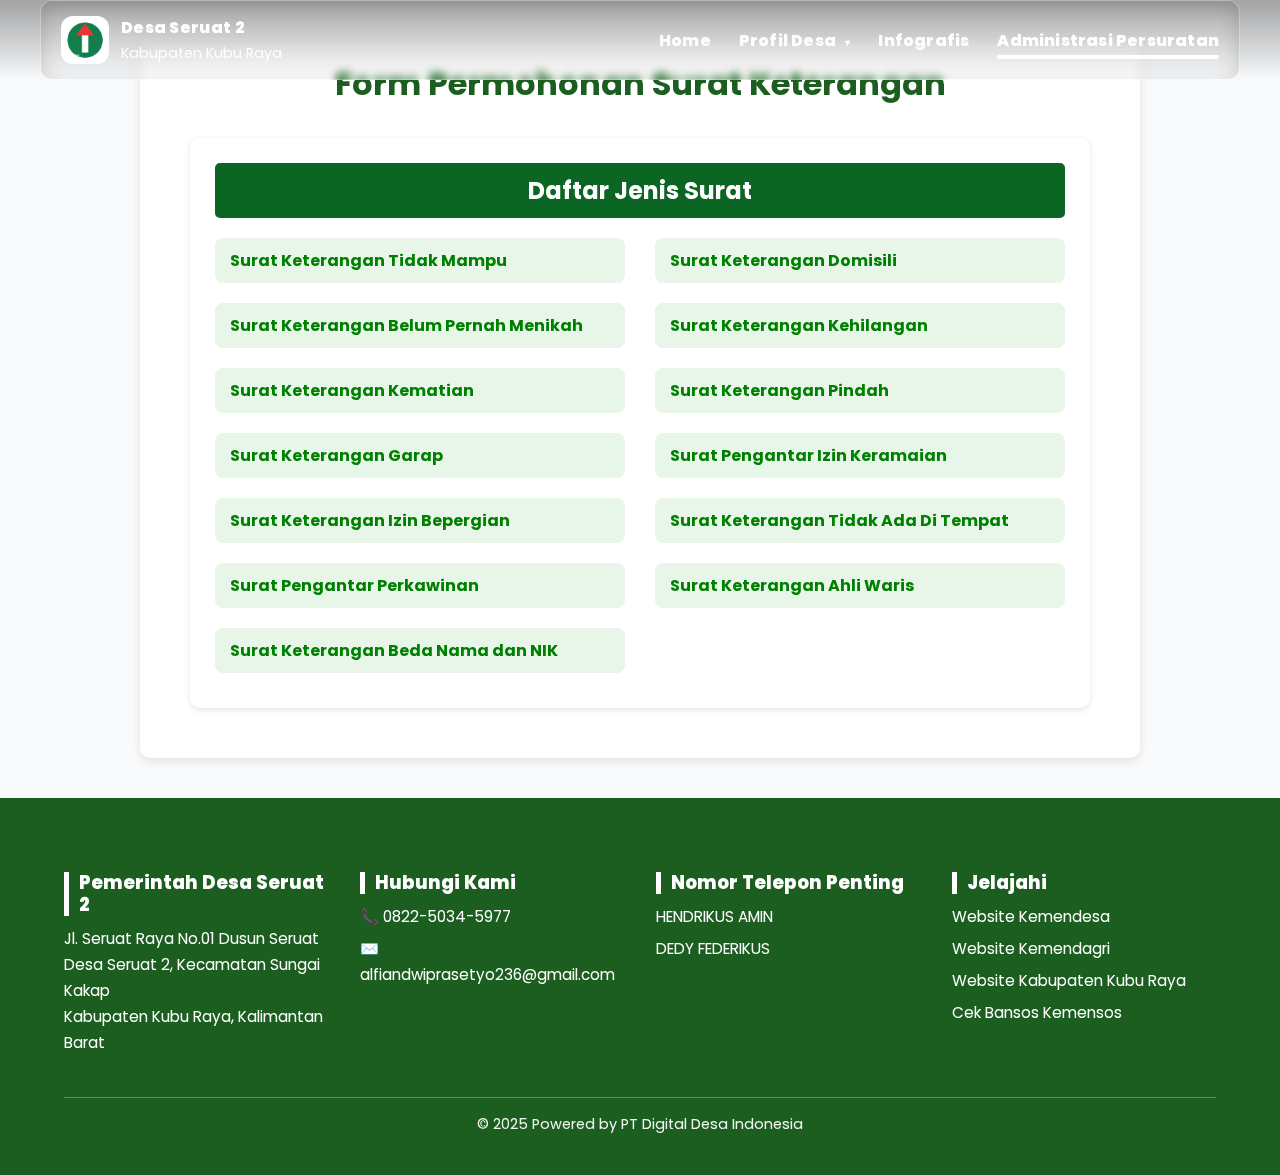
<file: admin_surat.html>
<!DOCTYPE html>
<html lang="id">
<head>
  <meta charset="utf-8" />
  <meta name="viewport" content="width=device-width, initial-scale=1" />
  <title>Administrasi Persuratan — Desa Seruat 2</title>

  <!-- Google Font -->
  <link rel="preconnect" href="https://fonts.googleapis.com">
  <link rel="preconnect" href="https://fonts.gstatic.com" crossorigin>
  <link href="https://fonts.googleapis.com/css2?family=Poppins:wght@400;600;800&display=swap" rel="stylesheet">

  <!-- CSS -->
  <link rel="stylesheet" href="assets/css/style.css" />

  <style>
    body {
      font-family: 'Poppins', sans-serif;
      background: #f9fafb;
      margin: 0;
    }

    main {
      max-width: 1000px;
      margin: 40px auto;
      padding: 20px;
      background: #fff;
      border-radius: 10px;
      box-shadow: 0 3px 10px rgba(0,0,0,0.1);
    }

    h1 {
      text-align: center;
      color: #1b5e20;
      margin-bottom: 30px;
    }

    .content-section {
      margin-bottom: 40px;
    }

    .content-section h2 {
      text-align: center;
      color: #1b5e20;
      margin-bottom: 20px;
    }

    .form-surat-grid {
      display: grid;
      grid-template-columns: repeat(auto-fit, minmax(300px, 1fr));
      gap: 20px;
    }

    .form-surat-grid ul {
      list-style: none;
      padding: 0;
      margin: 0;
    }

    .form-surat-grid li {
      background: #e8f5e9;
      color: #1b5e20;
      font-weight: 600;
      padding: 10px 15px;
      border-radius: 8px;
      margin-bottom: 10px;
      transition: 0.3s;
      cursor: pointer;
    }

    .form-surat-grid li:hover {
      background: #c8e6c9;
      transform: translateX(5px);
    }

    form {
      display: none;
      border-top: 2px solid #1b5e20;
      padding-top: 20px;
    }

    fieldset {
      border: 1px solid #e0e0e0;
      border-radius: 10px;
      padding: 20px;
      margin-bottom: 25px;
      background: #ffffff;
    }

    legend {
      font-weight: 700;
      color: #1b5e20;
      padding: 0 10px;
    }

    label {
      display: block;
      margin-bottom: 6px;
      font-weight: 600;
      color: #37474f;
    }

    input, select, textarea {
      width: 100%;
      padding: 12px;
      border: 1px solid #cfd8dc;
      border-radius: 8px;
      font-size: 15px;
      background-color: #f9fafc;
      margin-bottom: 15px;
    }

    input::placeholder, textarea::placeholder {
      color: #9e9e9e;
    }

    button[type="submit"] {
      background: #1b5e20;
      color: white;
      padding: 12px 25px;
      border-radius: 8px;
      border: none;
      cursor: pointer;
      font-weight: 600;
    }

    button[type="submit"]:hover {
      background: #2e7d32;
    }

    .success {
      background: #e8f5e9;
      color: #2e7d32;
      text-align: center;
      padding: 15px;
      border-radius: 8px;
      margin-top: 20px;
      display: none;
    }
  </style>
</head>

<body>
  <!-- Header -->
  <header class="site-header">
    <div class="container header-bar">
      <a class="brand" href="#">
        <img src="assets/img/logo.png" alt="Logo Desa Seruat 2" />
        <div class="brand-text">
          <strong>Desa Seruat 2</strong>
          <span>Kabupaten Kubu Raya</span>
        </div>
      </a>
      <button class="nav-toggle" aria-label="Menu" id="navToggle">☰</button>
      <nav class="nav" id="navMenu">
        <a href="index.html">Home</a>
        <div class="dropdown">
          <a href="#" class="dropdown-toggle">Profil Desa <span class="arrow">▾</span></a>
          <div class="dropdown-menu">
            <a href="visi_misi.html">Visi &amp; Misi</a>
            <a href="#">Sejarah Desa</a>
            <a href="#">Peta Desa</a>
            <a href="#">Perangkat Desa</a>
          </div>
        </div>
        <a href="#">Infografis</a>
        <a class="active" href="admin_surat.html">Administrasi Persuratan</a>
      </nav>
    </div>
  </header>

  <!-- Konten utama -->
  <main>
    <h1>Form Permohonan Surat Keterangan</h1>

    <!-- Daftar Jenis Surat -->
<section class="content-section">
  <h2>Daftar Jenis Surat</h2>
  <div class="form-surat-grid">
    <ul>
      <li data-surat="tidakMampu">Surat Keterangan Tidak Mampu</li>
      <li data-surat="domisili">Surat Keterangan Domisili</li>
      <li data-surat="belumMenikah">Surat Keterangan Belum Pernah Menikah</li>
      <li data-surat="suratkehilangan">Surat Keterangan Kehilangan</li>
      <li data-surat="kematian">Surat Keterangan Kematian</li>
      <li data-surat="suratpindah">Surat Keterangan Pindah</li>
      <li data-surat="suratketerangangarap">Surat Keterangan Garap</li>
      <li data-surat="suratizinkeramaian">Surat Pengantar Izin Keramaian</li>
      <li data-surat="suratizinbepergian">Surat Keterangan Izin Bepergian</li>
      <li data-surat="suratTidakAdaDiTempat">Surat Keterangan Tidak Ada Di Tempat</li>
      <li data-surat="suratpengantarperkawinan">Surat Pengantar Perkawinan</li>
      <li data-surat="suratahliwaris">Surat Keterangan Ahli Waris</li>
      <li data-surat="suratketeranganbedanamadannik">Surat Keterangan Beda Nama dan NIK</li>
    </ul>
  </div>
</section>


<style>
.content-section {
  background: #fff;
  padding: 25px;
  border-radius: 10px;
  box-shadow: 0 2px 6px rgba(0,0,0,0.1);
  max-width: 900px;
  margin: 30px auto;
}

.content-section h2 {
  text-align: center;
  background-color: #0b6623; /* hijau tua seperti logo */
  color: white;
  padding: 10px;
  border-radius: 5px;
  margin-bottom: 20px;
}

.form-surat-grid ul {
  list-style: none;
  display: grid;
  grid-template-columns: repeat(2, 1fr); /* Membagi dua kolom */
  gap: 10px 30px; /* Jarak antar kolom dan baris */
  padding: 0;
  margin: 0;
}

.form-surat-grid li {
  color: #008000;
  font-weight: bold;
  cursor: pointer;
  transition: 0.2s;
}

.form-surat-grid li:hover {
  color: #004d00;
  text-decoration: underline;
}
</style>


    <!-- Form Surat Keterangan Tidak Mampu -->
    <form id="form-tidakMampu">
      <fieldset>
        <legend>Data Pemohon</legend>
        <label for="hp">No HP/WhatsApp Pemohon</label>
        <input type="tel" id="hp" placeholder="Contoh: 0823xxxxxxxx" required>

        <label for="email">Alamat Email Pemohon</label>
        <input type="email" id="email" placeholder="Contoh: nama@email.com">

        <label for="nik">NIK</label>
        <input type="text" id="nik" maxlength="16" placeholder="NIK" required>

        <label for="kk">No KK</label>
        <input type="text" id="kk" maxlength="16" placeholder="No Kartu Keluarga" required>

        <label for="nama">Nama Lengkap Pemohon</label>
        <input type="text" id="nama" placeholder="Nama Lengkap" required>

        <label for="tempatLahir">Tempat Lahir</label>
        <input type="text" id="tempatLahir" placeholder="Tempat Lahir" required>

        <label for="tglLahir">Tanggal Lahir</label>
        <input type="date" id="tglLahir" required>

        <label for="jk">Jenis Kelamin</label>
        <select id="jk" required>
          <option value="">-- Pilih Jenis Kelamin --</option>
          <option value="Laki-laki">Laki-laki</option>
          <option value="Perempuan">Perempuan</option>
        </select>

        <label for="status">Status Perkawinan</label>
        <select id="status" required>
          <option value="">-- Pilih Status --</option>
          <option value="Belum Kawin">Belum Kawin</option>
          <option value="Kawin">Kawin</option>
          <option value="Cerai Hidup">Cerai Hidup</option>
          <option value="Cerai Mati">Cerai Mati</option>
        </select>

        <label for="agama">Agama</label>
        <select id="agama" required>
          <option value="">-- Pilih Agama --</option>
          <option>Islam</option>
          <option>Kristen</option>
          <option>Katolik</option>
          <option>Hindu</option>
          <option>Buddha</option>
          <option>Konghucu</option>
        </select>

        <label for="pekerjaan">Pekerjaan</label>
        <input type="text" id="pekerjaan" placeholder="Pekerjaan" required>

        <label for="alamatAsal">Alamat Asal</label>
        <textarea id="alamatAsal" placeholder="Alamat sesuai KTP" required></textarea>

        <label for="dusun">Dusun</label>
        <input type="text" id="dusun" placeholder="Nama Dusun" required>
      </fieldset>

      <fieldset>
        <legend>Data Kepala Keluarga</legend>
        <label for="namaKK">Nama Lengkap Kepala Keluarga</label>
        <input type="text" id="namaKK" placeholder="Nama Lengkap Kepala Keluarga" required>

        <label for="tempatKK">Tempat Lahir Kepala Keluarga</label>
        <input type="text" id="tempatKK" placeholder="Tempat Lahir Kepala Keluarga" required>

        <label for="tglKK">Tanggal Lahir Kepala Keluarga</label>
        <input type="date" id="tglKK" required>

        <label for="jkKK">Jenis Kelamin Kepala Keluarga</label>
        <select id="jkKK" required>
          <option value="">-- Pilih Jenis Kelamin --</option>
          <option value="Laki-laki">Laki-laki</option>
          <option value="Perempuan">Perempuan</option>
        </select>

        <label for="statusKK">Status Perkawinan Kepala Keluarga</label>
        <select id="statusKK" required>
          <option value="">-- Pilih Status --</option>
          <option value="Belum Kawin">Belum Kawin</option>
          <option value="Kawin">Kawin</option>
          <option value="Cerai Hidup">Cerai Hidup</option>
          <option value="Cerai Mati">Cerai Mati</option>
        </select>

        <label for="agamaKK">Agama Kepala Keluarga</label>
        <select id="agamaKK" required>
          <option value="">-- Pilih Agama --</option>
          <option>Islam</option>
          <option>Kristen</option>
          <option>Katolik</option>
          <option>Hindu</option>
          <option>Buddha</option>
          <option>Konghucu</option>
        </select>

        <label for="pekerjaanKK">Pekerjaan Kepala Keluarga</label>
        <input type="text" id="pekerjaanKK" placeholder="Pekerjaan Kepala Keluarga" required>

        <label for="alamatKK">Alamat Kepala Keluarga</label>
        <textarea id="alamatKK" placeholder="Alamat Kepala Keluarga" required></textarea>
      </fieldset>

      <fieldset>
        <legend>Keperluan Surat</legend>
        <label for="keperluan">Digunakan untuk</label>
        <input type="text" id="keperluan" placeholder="Contoh: Pengajuan Beasiswa" required>
      </fieldset>

      <button type="submit">Kirim Permohonan</button>
    </form>

    <!-- Form Surat Keterangan Domisili -->
<form id="form-domisili">
  <fieldset>
    <legend>Data Pemohon</legend>

    <label for="namaDomisili">Nama Lengkap Pemohon</label>
    <input type="text" id="namaDomisili" placeholder="Masukkan nama lengkap pemohon" required>

    <label for="tempatDomisili">Tempat Lahir</label>
    <input type="text" id="tempatDomisili" placeholder="Masukkan tempat lahir" required>

    <label for="tglDomisili">Tanggal Lahir</label>
    <input type="date" id="tglDomisili" required>

    <label for="agamaDomisili">Agama</label>
    <select id="agamaDomisili" required>
      <option value="">-- Pilih Agama --</option>
      <option>Islam</option>
      <option>Kristen</option>
      <option>Katolik</option>
      <option>Hindu</option>
      <option>Buddha</option>
      <option>Konghucu</option>
    </select>

    <label for="hpDomisili">No HP / WhatsApp Pemohon</label>
    <input type="tel" id="hpDomisili" placeholder="Contoh: 0823xxxxxxxx" required>

    <label for="emailDomisili">Alamat Email Pemohon</label>
    <input type="email" id="emailDomisili" placeholder="Contoh: nama@email.com">

    <label for="jkDomisili">Jenis Kelamin</label>
    <select id="jkDomisili" required>
      <option value="">-- Pilih Jenis Kelamin --</option>
      <option value="Laki-laki">Laki-laki</option>
      <option value="Perempuan">Perempuan</option>
    </select>

    <label for="statusDomisili">Status Nikah</label>
    <select id="statusDomisili" required>
      <option value="">-- Pilih Status --</option>
      <option value="Belum Menikah">Belum Menikah</option>
      <option value="Menikah">Menikah</option>
      <option value="Duda">Duda</option>
      <option value="Janda">Janda</option>
    </select>

    <label for="pekerjaanDomisili">Pekerjaan</label>
    <input type="text" id="pekerjaanDomisili" placeholder="Masukkan pekerjaan" required>

    <label for="nikDomisili">NIK</label>
    <input type="text" id="nikDomisili" maxlength="16" placeholder="Masukkan NIK pemohon" required>

    <label for="alamatDomisili">Alamat</label>
    <textarea id="alamatDomisili" rows="3" placeholder="Masukkan alamat lengkap" required></textarea>

    <label for="wnDomisili">Warga Negara</label>
    <input type="text" id="wnDomisili" placeholder="Contoh: Indonesia" required>
  </fieldset>

  <fieldset>
    <legend>Keperluan Surat</legend>
    <label for="keperluanDomisili">Keperluan</label>
    <input type="text" id="keperluanDomisili" placeholder="Contoh: Persyaratan administrasi tempat tinggal" required>
  </fieldset>

  <button type="submit">Kirim Permohonan</button>
</form>

    <!-- Form Surat Keterangan Kematian -->
<form id="form-kematian">
  <fieldset>
    <legend>Data Pelapor</legend>

    <label for="namaPelapor">Nama Lengkap Pelapor</label>
    <input type="text" id="namaPelapor" name="namaPelapor" placeholder="Nama Lengkap Pelapor" required>

    <label for="noHpPelapor">No HP/WhatsApp Pelapor</label>
    <input type="tel" id="noHpPelapor" name="noHpPelapor" placeholder="Contoh: 0823xxxxxxxx" required>

    <label for="emailPelapor">Alamat Email Pelapor</label>
    <input type="email" id="emailPelapor" name="emailPelapor" placeholder="Contoh: nama@email.com">

    <label for="hubunganPelapor">Hubungan Pelapor</label>
    <input type="text" id="hubunganPelapor" name="hubunganPelapor" placeholder="Contoh: Anak / Istri / Suami / Kerabat" required>
  </fieldset>

  <fieldset>
    <legend>Data Almarhum / Almarhumah</legend>

    <label for="namaAlmarhum">Nama Lengkap Almarhum/Almarhumah</label>
    <input type="text" id="namaAlmarhum" name="namaAlmarhum" placeholder="Nama Lengkap" required>

    <label for="jenisKelamin">Jenis Kelamin</label>
    <select id="jenisKelamin" name="jenisKelamin" required>
      <option value="">-- Pilih Jenis Kelamin --</option>
      <option value="Laki-laki">Laki-laki</option>
      <option value="Perempuan">Perempuan</option>
    </select>

    <label for="alamat">Alamat</label>
    <textarea id="alamat" name="alamat" placeholder="Alamat Lengkap" required></textarea>

    <label for="tempatLahir">Tempat Lahir</label>
    <input type="text" id="tempatLahir" name="tempatLahir" placeholder="Tempat Lahir" required>

    <label for="tanggalLahir">Tanggal Lahir</label>
    <input type="date" id="tanggalLahir" name="tanggalLahir" required>

    <label for="tanggalMeninggal">Tanggal Meninggal Dunia</label>
    <input type="date" id="tanggalMeninggal" name="tanggalMeninggal" required>

    <label for="tempatMeninggal">Tempat Meninggal Dunia</label>
    <input type="text" id="tempatMeninggal" name="tempatMeninggal" placeholder="Contoh: Rumah Sakit / Rumah / Jalan" required>

    <label for="penyebabMeninggal">Penyebab Meninggal Dunia</label>
    <input type="text" id="penyebabMeninggal" name="penyebabMeninggal" placeholder="Penyebab Kematian" required>

    <label for="kewarganegaraan">Kewarganegaraan</label>
    <input type="text" id="kewarganegaraan" name="kewarganegaraan" placeholder="Contoh: Indonesia" required>

    <label for="agama">Agama</label>
    <select id="agama" name="agama" required>
      <option value="">-- Pilih Agama --</option>
      <option>Islam</option>
      <option>Kristen</option>
      <option>Katolik</option>
      <option>Hindu</option>
      <option>Buddha</option>
      <option>Konghucu</option>
    </select>

    <label for="statusPerkawinan">Status Perkawinan</label>
    <select id="statusPerkawinan" name="statusPerkawinan" required>
      <option value="">-- Pilih Status --</option>
      <option value="Belum Kawin">Belum Kawin</option>
      <option value="Kawin">Kawin</option>
      <option value="Cerai Hidup">Cerai Hidup</option>
      <option value="Cerai Mati">Cerai Mati</option>
    </select>

    <label for="pekerjaan">Pekerjaan</label>
    <input type="text" id="pekerjaan" name="pekerjaan" placeholder="Pekerjaan Terakhir" required>

    <label for="noKK">No KK</label>
    <input type="text" id="noKK" name="noKK" maxlength="16" placeholder="Nomor Kartu Keluarga" required>

    <label for="nik">NIK</label>
    <input type="text" id="nik" name="nik" maxlength="16" placeholder="Nomor Induk Kependudukan" required>
  </fieldset>

  <button type="submit">Kirim Permohonan</button>
</form>


    <!-- Form Surat Keterangan Belum Pernah Menikah -->
<form id="form-belumMenikah">
  <fieldset>
    <legend>Data Pemohon</legend>

    <label for="namaPemohon">Nama Lengkap Pemohon</label>
    <input type="text" id="namaPemohon" name="namaPemohon" placeholder="Nama Lengkap Pemohon" required>

    <label for="noHp">No HP/WhatsApp Pemohon</label>
    <input type="tel" id="noHp" name="noHp" placeholder="Contoh: 0823xxxxxxxx" required>

    <label for="email">Alamat Email Pemohon</label>
    <input type="email" id="email" name="email" placeholder="Contoh: nama@email.com">

    <label for="jenisKelamin">Jenis Kelamin</label>
    <select id="jenisKelamin" name="jenisKelamin" required>
      <option value="">-- Pilih Jenis Kelamin --</option>
      <option value="Laki-laki">Laki-laki</option>
      <option value="Perempuan">Perempuan</option>
    </select>

    <label for="alamat">Alamat</label>
    <textarea id="alamat" name="alamat" placeholder="Alamat Lengkap sesuai KTP" required></textarea>

    <label for="tempatLahir">Tempat Lahir</label>
    <input type="text" id="tempatLahir" name="tempatLahir" placeholder="Tempat Lahir" required>

    <label for="tanggalLahir">Tanggal Lahir</label>
    <input type="date" id="tanggalLahir" name="tanggalLahir" required>

    <label for="agama">Agama</label>
    <select id="agama" name="agama" required>
      <option value="">-- Pilih Agama --</option>
      <option>Islam</option>
      <option>Kristen</option>
      <option>Katolik</option>
      <option>Hindu</option>
      <option>Buddha</option>
      <option>Konghucu</option>
    </select>

    <label for="statusNikah">Status Nikah</label>
    <input type="text" id="statusNikah" name="statusNikah" value="Belum Pernah Menikah" readonly>

    <label for="pekerjaan">Pekerjaan</label>
    <input type="text" id="pekerjaan" name="pekerjaan" placeholder="Pekerjaan" required>

    <label for="nik">NIK</label>
    <input type="text" id="nik" name="nik" maxlength="16" placeholder="Nomor Induk Kependudukan" required>

    <label for="wargaNegara">Warga Negara</label>
    <input type="text" id="wargaNegara" name="wargaNegara" placeholder="Contoh: Indonesia" required>

    <label for="namaAyah">Nama Ayah</label>
    <input type="text" id="namaAyah" name="namaAyah" placeholder="Nama Lengkap Ayah" required>

    <label for="alamatOrtu">Alamat Orang Tua</label>
    <textarea id="alamatOrtu" name="alamatOrtu" placeholder="Alamat Lengkap Orang Tua" required></textarea>
  </fieldset>

  <button type="submit">Kirim Permohonan</button>
</form>

    <!-- Form Surat Keterangan Kehilangan -->
<form id="form-suratkehilangan">
  <fieldset>
    <legend>Data Pemohon</legend>

    <label for="namaPemohonK">Nama Lengkap Pemohon</label>
    <input type="text" id="namaPemohonK" name="namaPemohon" placeholder="Nama Lengkap Pemohon" required>

    <label for="noHpK">No HP/WhatsApp Pemohon</label>
    <input type="tel" id="noHpK" name="noHp" placeholder="Contoh: 0823xxxxxxxx" required>

    <label for="emailK">Alamat Email Pemohon</label>
    <input type="email" id="emailK" name="email" placeholder="Contoh: nama@email.com">

    <label for="jenisKelaminK">Jenis Kelamin</label>
    <select id="jenisKelaminK" name="jenisKelamin" required>
      <option value="">-- Pilih Jenis Kelamin --</option>
      <option value="Laki-laki">Laki-laki</option>
      <option value="Perempuan">Perempuan</option>
    </select>

    <label for="alamatK">Alamat</label>
    <textarea id="alamatK" name="alamat" placeholder="Alamat Lengkap sesuai KTP" required></textarea>
  </fieldset>

  <fieldset>
    <legend>Data Kehilangan</legend>

    <label for="catatankehilangan">Catatan Kehilangan</label>
    <textarea id="catatankehilangan" name="catatankehilangan" placeholder="Jelaskan barang atau dokumen yang hilang, tempat, dan waktu kehilangan" required></textarea>
  </fieldset>

  <button type="submit">Kirim Permohonan</button>
</form>

    <!-- Form Surat Pengantar Perkawinan -->
<form id="form-suratpengantarperkawinan">
  <fieldset>
    <legend>Data Pemohon</legend>

    <label for="noHp">No HP/WhatsApp Pemohon</label>
    <input type="tel" id="noHp" name="noHp" placeholder="Contoh: 0823xxxxxxxx" required>

    <label for="emailPelapor">Alamat Email Pemohon</label>
    <input type="email" id="emailPelapor" name="emailPelapor" placeholder="Contoh: nama@email.com" required>

    <label for="namaPelapor">Nama Lengkap Pemohon</label>
    <input type="text" id="namaPelapor" name="namaPelapor" placeholder="Nama Lengkap Pemohon" required>

    <label for="nik">NIK</label>
    <input type="text" id="nik" name="nik" maxlength="16" placeholder="Nomor Induk Kependudukan" required>

    <label for="tempatLahir">Tempat Lahir</label>
    <input type="text" id="tempatLahir" name="tempatLahir" placeholder="Tempat Lahir" required>

    <label for="tanggalLahir">Tanggal Lahir</label>
    <input type="date" id="tanggalLahir" name="tanggalLahir" required>

    <label for="alamat">Alamat</label>
    <textarea id="alamat" name="alamat" placeholder="Alamat Lengkap sesuai KTP" required></textarea>

    <label for="kewarganegaraan">Kewarganegaraan</label>
    <input type="text" id="kewarganegaraan" name="kewarganegaraan" placeholder="Contoh: Indonesia" required>

    <label for="agama">Agama</label>
    <select id="agama" name="agama" required>
      <option value="">-- Pilih Agama --</option>
      <option>Islam</option>
      <option>Kristen</option>
      <option>Katolik</option>
      <option>Hindu</option>
      <option>Buddha</option>
      <option>Konghucu</option>
    </select>

    <label for="pekerjaan">Pekerjaan</label>
    <input type="text" id="pekerjaan" name="pekerjaan" placeholder="Pekerjaan" required>

    <label for="statusPerkawinan">Status Perkawinan</label>
    <select id="statusPerkawinan" name="statusPerkawinan" required>
      <option value="">-- Pilih Status --</option>
      <option value="Belum Kawin">Belum Kawin</option>
      <option value="Kawin">Kawin</option>
      <option value="Cerai Hidup">Cerai Hidup</option>
      <option value="Cerai Mati">Cerai Mati</option>
    </select>

    <label for="istriSuamiKe">Istri/Suami ke-</label>
    <input type="number" id="istriSuamiKe" name="istriSuamiKe" min="1" placeholder="Masukkan angka (contoh: 1)" required>

    <label for="namaPasanganTerdahulu">Nama Istri/Suami Terdahulu</label>
    <input type="text" id="namaPasanganTerdahulu" name="namaPasanganTerdahulu" placeholder="Kosongkan jika belum pernah menikah">
  </fieldset>

  <fieldset>
    <legend>Data Ayah</legend>

    <label for="namaAyah">Nama Ayah</label>
    <input type="text" id="namaAyah" name="namaAyah" placeholder="Nama Lengkap Ayah" required>

    <label for="nikAyah">NIK Ayah</label>
    <input type="text" id="nikAyah" name="nikAyah" maxlength="16" placeholder="Nomor Induk Kependudukan Ayah">

    <label for="jenisKelaminAyah">Jenis Kelamin Ayah</label>
    <input type="text" id="jenisKelaminAyah" name="jenisKelaminAyah" value="Laki-laki" readonly>

    <label for="tempatLahirAyah">Tempat Lahir Ayah</label>
    <input type="text" id="tempatLahirAyah" name="tempatLahirAyah" placeholder="Tempat Lahir Ayah">

    <label for="tanggalLahirAyah">Tanggal Lahir Ayah</label>
    <input type="date" id="tanggalLahirAyah" name="tanggalLahirAyah">

    <label for="kewarganegaraanAyah">Kewarganegaraan Ayah</label>
    <input type="text" id="kewarganegaraanAyah" name="kewarganegaraanAyah" placeholder="Contoh: Indonesia">

    <label for="agamaAyah">Agama Ayah</label>
    <select id="agamaAyah" name="agamaAyah">
      <option value="">-- Pilih Agama --</option>
      <option>Islam</option>
      <option>Kristen</option>
      <option>Katolik</option>
      <option>Hindu</option>
      <option>Buddha</option>
      <option>Konghucu</option>
    </select>

    <label for="pekerjaanAyah">Pekerjaan Ayah</label>
    <input type="text" id="pekerjaanAyah" name="pekerjaanAyah" placeholder="Pekerjaan Ayah">

    <label for="alamatAyah">Alamat Ayah</label>
    <textarea id="alamatAyah" name="alamatAyah" placeholder="Alamat Lengkap Ayah"></textarea>
  </fieldset>

  <fieldset>
    <legend>Data Ibu</legend>

    <label for="namaIbu">Nama Lengkap Ibu</label>
    <input type="text" id="namaIbu" name="namaIbu" placeholder="Nama Lengkap Ibu" required>

    <label for="nikIbu">NIK Ibu</label>
    <input type="text" id="nikIbu" name="nikIbu" maxlength="16" placeholder="Nomor Induk Kependudukan Ibu">

    <label for="jenisKelaminIbu">Jenis Kelamin Ibu</label>
    <input type="text" id="jenisKelaminIbu" name="jenisKelaminIbu" value="Perempuan" readonly>

    <label for="tempatLahirIbu">Tempat Lahir Ibu</label>
    <input type="text" id="tempatLahirIbu" name="tempatLahirIbu" placeholder="Tempat Lahir Ibu">

    <label for="tanggalLahirIbu">Tanggal Lahir Ibu</label>
    <input type="date" id="tanggalLahirIbu" name="tanggalLahirIbu">

    <label for="kewarganegaraanIbu">Kewarganegaraan Ibu</label>
    <input type="text" id="kewarganegaraanIbu" name="kewarganegaraanIbu" placeholder="Contoh: Indonesia">

    <label for="agamaIbu">Agama Ibu</label>
    <select id="agamaIbu" name="agamaIbu">
      <option value="">-- Pilih Agama --</option>
      <option>Islam</option>
      <option>Kristen</option>
      <option>Katolik</option>
      <option>Hindu</option>
      <option>Buddha</option>
      <option>Konghucu</option>
    </select>

    <label for="pekerjaanIbu">Pekerjaan Ibu</label>
    <input type="text" id="pekerjaanIbu" name="pekerjaanIbu" placeholder="Pekerjaan Ibu">

    <label for="alamatIbu">Alamat Ibu</label>
    <textarea id="alamatIbu" name="alamatIbu" placeholder="Alamat Lengkap Ibu"></textarea>
  </fieldset>

  <button type="submit">Kirim Permohonan</button>
</form>


    <!-- Form Surat Keterangan Garap -->
<form id="form-suratketerangangarap">
  <h2>Surat Keterangan Garap</h2>

  <fieldset>
    <legend>Data Pemohon</legend>

    <label>Nama Lengkap Pemohon:</label>
    <input type="text" name="namaPelapor" placeholder="Masukkan nama lengkap Anda" required>

    <label>No Hp/Whatsapp Pemohon:</label>
    <input type="text" name="noHpPelapor" placeholder="Contoh: 081234567890" required>

    <label>Alamat Email Pemohon:</label>
    <input type="email" name="emailPelapor" placeholder="Contoh: nama@email.com" required>

    <label>NIK:</label>
    <input type="text" name="nik" placeholder="Masukkan NIK sesuai KTP" required>

    <label>Alamat:</label>
    <textarea name="alamat" rows="2" placeholder="Masukkan alamat tempat tinggal lengkap" required></textarea>
  </fieldset>

  <fieldset>
    <legend>Data Lahan Garapan</legend>

    <label>Luas Lahan Tani Sawah Garapan (Meter):</label>
    <input type="number" name="luastanah" min="1" placeholder="Contoh: 2500" required>

    <label>Jenis Tanaman atau Usaha:</label>
    <input type="text" name="jenis" placeholder="Contoh: Padi, Jagung, Sayur, dll." required>

    <label>Lama Usaha (Tahun):</label>
    <input type="number" name="lamausaha" min="0" placeholder="Contoh: 3" required>
  </fieldset>

  <button type="submit">Kirim Permohonan</button>
</form>


    <!-- Form Surat Keterangan Beda Nama dan NIK -->
<form id="form-suratketeranganbedanamadannik">
  <h2>Surat Keterangan Beda Nama dan NIK</h2>

  <fieldset>
    <legend>Data Pemohon</legend>

    <label>Nama Lengkap Pemohon:</label>
    <input type="text" name="namaPemohon" placeholder="Masukkan nama lengkap sesuai KTP" required>

    <label>No Hp/Whatsapp Pemohon:</label>
    <input type="text" name="noHp" placeholder="Contoh: 081234567890" required>

    <label>Alamat Email Pemohon:</label>
    <input type="email" name="emailPemohon" placeholder="Contoh: nama@email.com" required>

    <label>NIK:</label>
    <input type="text" name="nik" placeholder="Masukkan NIK sesuai KTP" required>

    <label>Tempat Lahir:</label>
    <input type="text" name="tempatLahir" placeholder="Contoh: Pontianak" required>

    <label>Tanggal Lahir Pemohon:</label>
    <input type="date" name="tanggalLahir" required>

    <label>Jenis Kelamin:</label>
    <select name="jenisKelamin" required>
      <option value="">-- Pilih Jenis Kelamin --</option>
      <option value="Laki-laki">Laki-laki</option>
      <option value="Perempuan">Perempuan</option>
    </select>

    <label>Pekerjaan:</label>
    <input type="text" name="pekerjaan" placeholder="Contoh: Petani, Guru, Pegawai, dll." required>

    <label>Alamat:</label>
    <textarea name="alamat" rows="2" placeholder="Masukkan alamat tempat tinggal lengkap" required></textarea>
  </fieldset>

  <fieldset>
    <legend>Data Perbedaan</legend>

    <label>NIK/Nama yang Benar:</label>
    <input type="text" name="nikNamaBenar" placeholder="Tuliskan nama atau NIK yang benar sesuai dokumen resmi" required>

    <label>NIK/Nama yang Salah:</label>
    <input type="text" name="nikNamaSalah" placeholder="Tuliskan nama atau NIK yang salah sesuai dokumen bermasalah" required>
  </fieldset>

  <button type="submit">Kirim Permohonan</button>
</form>


    <!-- Form Surat Pengantar Izin Keramaian -->
<form id="form-suratizinkeramaian">
  <h2>Surat Pengantar Izin Keramaian</h2>

  <fieldset>
    <legend>Data Pemohon</legend>

    <label>Nama Lengkap Pemohon:</label>
    <input type="text" name="namaPemohon" placeholder="Masukkan nama lengkap Anda" required>

    <label>No Hp/Whatsapp Pemohon:</label>
    <input type="text" name="noHp" placeholder="Contoh: 081234567890" required>

    <label>Alamat Email Pemohon:</label>
    <input type="email" name="emailPemohon" placeholder="Contoh: nama@email.com" required>

    <label>Pekerjaan:</label>
    <input type="text" name="pekerjaan" placeholder="Contoh: Wiraswasta, Guru, Pegawai, dll." required>

    <label>Alamat Asal:</label>
    <textarea name="alamatAsal" rows="2" placeholder="Masukkan alamat lengkap sesuai KTP" required></textarea>
  </fieldset>

  <fieldset>
    <legend>Data Acara</legend>

    <label>Deskripsi Acara:</label>
    <textarea name="deskripsiAcara" rows="3" placeholder="Contoh: Pernikahan, pentas musik, atau acara adat" required></textarea>

    <label>Tanggal Acara:</label>
    <input type="date" name="tanggalAcara" required>

    <label>Jam Acara:</label>
    <input type="time" name="jamAcara" required>
  </fieldset>

  <button type="submit">Kirim Permohonan</button>
</form>

    <!-- Form Surat Keterangan Izin Bepergian -->
<form id="form-suratizinbepergian">
  <h2>Surat Keterangan Izin Bepergian</h2>

  <fieldset>
    <legend>Data Pemohon</legend>

    <label>Nama Lengkap Pemohon:</label>
    <input type="text" name="nama" placeholder="Masukkan nama lengkap sesuai KTP" required>

    <label>No Hp/Whatsapp Pemohon:</label>
    <input type="tel" name="nohp" placeholder="Contoh: 081234567890" required>

    <label>Alamat Email Pemohon:</label>
    <input type="email" name="email" placeholder="Contoh: nama@email.com" required>

    <label>NIK:</label>
    <input type="text" name="nik" placeholder="Masukkan NIK sesuai KTP" required>

    <label>Tempat Lahir:</label>
    <input type="text" name="tempatlahir" placeholder="Contoh: Pontianak" required>

    <label>Tanggal Lahir:</label>
    <input type="date" name="tanggallahir" required>

    <label>Jenis Kelamin:</label>
    <select name="jeniskelamin" required>
      <option value="">-- Pilih Jenis Kelamin --</option>
      <option value="Laki-laki">Laki-laki</option>
      <option value="Perempuan">Perempuan</option>
    </select>

    <label>Agama:</label>
    <input type="text" name="agama" placeholder="Contoh: Islam, Kristen, Hindu, dll." required>

    <label>Pekerjaan:</label>
    <input type="text" name="pekerjaan" placeholder="Contoh: Petani, Guru, Pegawai, dll." required>

    <label>Warga Negara:</label>
    <input type="text" name="warganegara" placeholder="Contoh: Indonesia" required>

    <label>Alamat:</label>
    <textarea name="alamat" rows="3" placeholder="Masukkan alamat lengkap sesuai KTP" required></textarea>
  </fieldset>

  <fieldset>
    <legend>Data Perjalanan</legend>

    <label>Izin Bepergian ke (Tujuan):</label>
    <input type="text" name="tujuan" placeholder="Masukkan tujuan bepergian (contoh: Jakarta, Singkawang, dll.)" required>
  </fieldset>

  <button type="submit">Kirim Permohonan</button>
</form>


    <!-- Form Surat Keterangan Ahli Waris -->
<form id="form-suratahliwaris">
  <fieldset>
    <legend>Data Pemohon</legend>
    <label for="hpPemohon">No HP/WhatsApp Pemohon</label>
    <input type="tel" id="hpPemohon" placeholder="Contoh: 0823xxxxxxxx" required>

    <label for="emailPemohon">Alamat Email Pemohon</label>
    <input type="email" id="emailPemohon" placeholder="Contoh: nama@email.com">

    <label for="namaPemohon">Nama Lengkap Pemohon</label>
    <input type="text" id="namaPemohon" placeholder="Nama Lengkap Pemohon" required>

    <label for="alamatPemohon">Alamat Pemohon</label>
    <textarea id="alamatPemohon" placeholder="Alamat lengkap sesuai KTP" required></textarea>

    <label for="pekerjaanPemohon">Pekerjaan</label>
    <input type="text" id="pekerjaanPemohon" placeholder="Pekerjaan Pemohon" required>
  </fieldset>

  <fieldset>
    <legend>Data Pewaris</legend>
    <label for="namaPewaris">Nama Lengkap Pewaris</label>
    <input type="text" id="namaPewaris" placeholder="Nama Lengkap Pewaris" required>

    <label for="jkPewaris">Jenis Kelamin Pewaris</label>
    <select id="jkPewaris" required>
      <option value="">-- Pilih Jenis Kelamin --</option>
      <option value="Laki-laki">Laki-laki</option>
      <option value="Perempuan">Perempuan</option>
    </select>

    <label for="tanggalMeninggal">Meninggal Pada Tanggal</label>
    <input type="date" id="tanggalMeninggal" required>

    <label for="lokasiKubur">Dikebumikan di</label>
    <input type="text" id="lokasiKubur" placeholder="Contoh: TPU Sungai Jawi" required>

    <label for="noSuratKematian">Nomor Surat Kematian</label>
    <input type="text" id="noSuratKematian" placeholder="Nomor Surat Kematian" required>

    <label for="tglSuratKematian">Tanggal Surat Kematian</label>
    <input type="date" id="tglSuratKematian" required>
  </fieldset>

  <fieldset>
    <legend>Data Ahli Waris</legend>
    <div id="ahliWarisContainer">
      <div class="ahliWarisItem">
        <label for="nikAhliWaris">NIK Ahli Waris</label>
        <input type="text" name="nikAhliWaris[]" placeholder="Masukkan NIK ahli waris" required>

        <label for="namaAhliWaris">Nama Lengkap Ahli Waris</label>
        <input type="text" name="namaAhliWaris[]" placeholder="Masukkan nama ahli waris" required>

        <label for="tempatLahirAhliWaris">Tempat Lahir Ahli Waris</label>
        <input type="text" name="tempatLahirAhliWaris[]" placeholder="Masukkan tempat lahir" required>

        <label for="tglLahirAhliWaris">Tanggal Lahir Ahli Waris</label>
        <input type="date" name="tglLahirAhliWaris[]" required>

        <label for="pekerjaanAhliWaris">Pekerjaan Ahli Waris</label>
        <input type="text" name="pekerjaanAhliWaris[]" placeholder="Masukkan pekerjaan ahli waris" required>

        <label for="alamatAhliWaris">Alamat Ahli Waris</label>
        <textarea name="alamatAhliWaris[]" rows="2" placeholder="Masukkan alamat ahli waris" required></textarea>

        <button type="button" class="hapusAhliWaris">Hapus Data Ahli Waris</button>
        <hr>
      </div>
    </div>
    <button type="button" id="tambahAhliWaris">+ Tambah Data Ahli Waris</button>
  </fieldset>

  <fieldset>
    <legend>Data Saksi</legend>
    <label for="saksi1">Saksi 1</label>
    <input type="text" id="saksi1" placeholder="Kosongkan jika tidak ada">

    <label for="saksi2">Saksi 2</label>
    <input type="text" id="saksi2" placeholder="Kosongkan jika tidak ada">

    <label for="saksi3">Saksi 3</label>
    <input type="text" id="saksi3" placeholder="Kosongkan jika tidak ada">
  </fieldset>

  <button type="submit">Kirim Permohonan</button>
</form>

<script>
  // Tambah data ahli waris
  document.getElementById('tambahAhliWaris').addEventListener('click', function() {
    const container = document.getElementById('ahliWarisContainer');
    const newItem = document.createElement('div');
    newItem.classList.add('ahliWarisItem');
    newItem.innerHTML = `
      <label>NIK Ahli Waris</label>
      <input type="text" name="nikAhliWaris[]" placeholder="Masukkan NIK ahli waris" required>
      <label>Nama Lengkap Ahli Waris</label>
      <input type="text" name="namaAhliWaris[]" placeholder="Masukkan nama ahli waris" required>
      <label>Tempat Lahir Ahli Waris</label>
      <input type="text" name="tempatLahirAhliWaris[]" placeholder="Masukkan tempat lahir" required>
      <label>Tanggal Lahir Ahli Waris</label>
      <input type="date" name="tglLahirAhliWaris[]" required>
      <label>Pekerjaan Ahli Waris</label>
      <input type="text" name="pekerjaanAhliWaris[]" placeholder="Masukkan pekerjaan ahli waris" required>
      <label>Alamat Ahli Waris</label>
      <textarea name="alamatAhliWaris[]" rows="2" placeholder="Masukkan alamat ahli waris" required></textarea>
      <button type="button" class="hapusAhliWaris">Hapus Data Ahli Waris</button>
      <hr>
    `;
    container.appendChild(newItem);
  });

  // Hapus data ahli waris
  document.addEventListener('click', function(e) {
    if (e.target && e.target.classList.contains('hapusAhliWaris')) {
      e.target.closest('.ahliWarisItem').remove();
    }
  });
</script>

<style>
  form {
    max-width: 800px;
    margin: 30px auto;
    padding: 20px;
    background: #fff;
    border-radius: 8px;
    font-family: "Segoe UI", Arial, sans-serif;
  }

  fieldset {
    border: 1px solid #ccc;
    border-radius: 6px;
    margin-bottom: 20px;
    padding: 20px;
  }

  legend {
    font-weight: bold;
    color: #004d26;
  }

  label {
    display: block;
    margin-top: 10px;
    margin-bottom: 4px;
  }

  input, textarea, select {
    width: 100%;
    padding: 10px;
    border: 1px solid #ccc;
    border-radius: 6px;
    font-size: 15px;
    box-sizing: border-box;
  }

  textarea {
    resize: vertical;
  }

  button {
    background-color: #004d26;
    color: white;
    border: none;
    padding: 10px 20px;
    border-radius: 6px;
    cursor: pointer;
    margin-top: 10px;
  }

  button:hover {
    background-color: #006837;
  }

  .hapusAhliWaris {
    background-color: #b30000;
    margin-top: 8px;
  }

  .hapusAhliWaris:hover {
    background-color: #d90000;
  }

  hr {
    border: none;
    border-top: 1px solid #ddd;
    margin: 15px 0;
  }
</style>


    <!-- Form Surat Keterangan Pindah -->
<form id="form-suratpindah">
  <fieldset>
    <legend>Data Pemohon</legend>

    <label>No HP/WhatsApp Pemohon</label>
    <input type="tel" name="noHpPemohon" placeholder="Contoh: 0823xxxxxxxx" required>

    <label>Alamat Email Pemohon</label>
    <input type="email" name="emailPemohon" placeholder="Contoh: nama@email.com" required>

    <label>Nama Lengkap Pemohon</label>
    <input type="text" name="namaPemohon" placeholder="Masukkan nama lengkap pemohon" required>

    <label>Tempat Lahir</label>
    <input type="text" name="tempatLahir" placeholder="Masukkan tempat lahir" required>

    <label>Tanggal Lahir</label>
    <input type="date" name="tanggalLahir" required>

    <label>Jenis Kelamin</label>
    <select name="jenisKelamin" required>
      <option value="">-- Pilih Jenis Kelamin --</option>
      <option value="Laki-laki">Laki-laki</option>
      <option value="Perempuan">Perempuan</option>
    </select>

    <label>Agama</label>
    <input type="text" name="agama" placeholder="Masukkan agama" required>

    <label>Status Perkawinan</label>
    <input type="text" name="statusPerkawinan" placeholder="Masukkan status perkawinan" required>

    <label>Pendidikan</label>
    <input type="text" name="pendidikan" placeholder="Masukkan pendidikan terakhir" required>

    <label>Pekerjaan</label>
    <input type="text" name="pekerjaan" placeholder="Masukkan pekerjaan" required>

    <label>Alamat Asal</label>
    <textarea name="alamatAsal" rows="2" placeholder="Masukkan alamat asal" required></textarea>

    <label>NIK</label>
    <input type="text" name="nik" placeholder="Masukkan NIK Pemohon" required>

    <label>No Kartu Keluarga</label>
    <input type="text" name="noKK" placeholder="Masukkan nomor KK" required>

    <label>Alamat Tujuan / Alamat Pindah</label>
    <textarea name="alamatTujuan" rows="2" placeholder="Masukkan alamat tujuan pindah" required></textarea>

    <label>Kelurahan</label>
    <input type="text" name="kelurahan" placeholder="Masukkan nama kelurahan" required>

    <label>Kecamatan</label>
    <input type="text" name="kecamatan" placeholder="Masukkan nama kecamatan" required>

    <label>Kabupaten</label>
    <input type="text" name="kabupaten" placeholder="Masukkan nama kabupaten" required>

    <label>Provinsi</label>
    <input type="text" name="provinsi" placeholder="Masukkan nama provinsi" required>

    <label>Alasan Pindah</label>
    <textarea name="alasanPindah" rows="2" placeholder="Masukkan alasan pindah" required></textarea>
  </fieldset>

  <fieldset>
    <legend>Data Pengikut</legend>

    <div id="pengikutContainer">
      <div class="pengikutItem">
        <label>Nama Lengkap Pengikut</label>
        <input type="text" name="namaPengikut[]" placeholder="Masukkan nama pengikut" required>

        <label>Jenis Kelamin</label>
        <select name="jenisKelaminPengikut[]" required>
          <option value="">Pilih Jenis Kelamin</option>
          <option value="Laki-laki">Laki-laki</option>
          <option value="Perempuan">Perempuan</option>
        </select>

        <label>Hubungan dalam Keluarga</label>
        <input type="text" name="hubunganKeluarga[]" placeholder="Contoh: Anak, Istri, Suami" required>

        <label>Keterangan</label>
        <textarea name="keterangan[]" rows="2" placeholder="Masukkan keterangan jika ada"></textarea>

        <button type="button" class="hapusPengikut">Hapus Data Pengikut</button>
        <hr>
      </div>
    </div>

    <button type="button" id="tambahPengikut">+ Tambah Data Pengikut</button>
  </fieldset>

  <button type="submit">Kirim Permohonan</button>
</form>

<script>
  // Tambah data pengikut
  document.getElementById('tambahPengikut').addEventListener('click', function() {
    const container = document.getElementById('pengikutContainer');
    const newItem = document.createElement('div');
    newItem.classList.add('pengikutItem');
    newItem.innerHTML = `
      <label>Nama Lengkap Pengikut</label>
      <input type="text" name="namaPengikut[]" placeholder="Masukkan nama pengikut" required>

      <label>Jenis Kelamin</label>
      <select name="jenisKelaminPengikut[]" required>
        <option value="">Pilih Jenis Kelamin</option>
        <option value="Laki-laki">Laki-laki</option>
        <option value="Perempuan">Perempuan</option>
      </select>

      <label>Hubungan dalam Keluarga</label>
      <input type="text" name="hubunganKeluarga[]" placeholder="Contoh: Anak, Istri, Suami" required>

      <label>Keterangan</label>
      <textarea name="keterangan[]" rows="2" placeholder="Masukkan keterangan jika ada"></textarea>

      <button type="button" class="hapusPengikut">Hapus Data Pengikut</button>
      <hr>
    `;
    container.appendChild(newItem);
  });

  // Hapus data pengikut
  document.addEventListener('click', function(e) {
    if (e.target && e.target.classList.contains('hapusPengikut')) {
      e.target.closest('.pengikutItem').remove();
    }
  });
</script>

<style>
  form {
    max-width: 800px;
    margin: 30px auto;
    padding: 20px;
    background: #fff;
    border-radius: 8px;
    font-family: "Segoe UI", Arial, sans-serif;
  }

  fieldset {
    border: 1px solid #ccc;
    border-radius: 6px;
    margin-bottom: 20px;
    padding: 20px;
  }

  legend {
    font-weight: bold;
    color: #004d26;
  }

  label {
    display: block;
    margin-top: 10px;
    margin-bottom: 4px;
  }

  input, textarea, select {
    width: 100%;
    padding: 10px;
    border: 1px solid #ccc;
    border-radius: 6px;
    font-size: 15px;
    box-sizing: border-box;
  }

  textarea {
    resize: vertical;
  }

  button {
    background-color: #004d26;
    color: white;
    border: none;
    padding: 10px 20px;
    border-radius: 6px;
    cursor: pointer;
    margin-top: 10px;
  }

  button:hover {
    background-color: #006837;
  }

  .hapusPengikut {
    background-color: #b30000;
    margin-top: 8px;
  }

  .hapusPengikut:hover {
    background-color: #d90000;
  }

  hr {
    border: none;
    border-top: 1px solid #ddd;
    margin: 15px 0;
  }
</style>


    <!-- Form Surat Keterangan Tidak Ada di Tempat -->
<form id="form-suratTidakAdaDiTempat">
  <fieldset>
    <legend>Data Pemohon</legend>

    <label>No HP/WhatsApp Pemohon</label>
    <input type="tel" name="noHpPemohon" placeholder="Contoh: 0823xxxxxxxx" required>

    <label>Alamat Email Pemohon</label>
    <input type="email" name="emailPemohon" placeholder="Contoh: nama@email.com" required>

    <label>Nama Lengkap Pemohon</label>
    <input type="text" name="namaPemohon" placeholder="Masukkan nama lengkap pemohon" required>

    <label>Tempat Lahir</label>
    <input type="text" name="tempatLahir" placeholder="Masukkan tempat lahir" required>

    <label>Tanggal Lahir</label>
    <input type="date" name="tanggalLahir" required>

    <label>NIK</label>
    <input type="text" name="nik" placeholder="Masukkan NIK Pemohon" required>

    <label>Agama</label>
    <input type="text" name="agama" placeholder="Masukkan agama" required>

    <label>Jenis Kelamin</label>
    <select name="jenisKelamin" required>
      <option value="">-- Pilih Jenis Kelamin --</option>
      <option value="Laki-laki">Laki-laki</option>
      <option value="Perempuan">Perempuan</option>
    </select>

    <label>Alamat Asal</label>
    <textarea name="alamatAsal" rows="2" placeholder="Masukkan alamat asal" required></textarea>
  </fieldset>

  <fieldset>
    <legend>Deskripsi Keterangan</legend>

    <label>Deskripsi</label>
    <textarea name="deskripsi" id="deskripsi" rows="3" placeholder="Silakan isi sesuai format yang disediakan"></textarea>

    <button type="button" id="isiFormatOtomatis">Gunakan Format Otomatis</button>
  </fieldset>

  <button type="submit">Kirim Permohonan</button>
</form>

<script>
  // Tombol untuk isi format otomatis deskripsi
  document.getElementById('isiFormatOtomatis').addEventListener('click', function() {
    document.getElementById('deskripsi').value = 
      "Yang bersangkutan di atas benar sedang tidak ada di tempat, dan saat ini sedang berdomisili di Kab/Kota ............., Provinsi ............";
  });
</script>

<style>
  form {
    max-width: 800px;
    margin: 30px auto;
    padding: 20px;
    background: #fff;
    border-radius: 8px;
    font-family: "Segoe UI", Arial, sans-serif;
  }

  fieldset {
    border: 1px solid #ccc;
    border-radius: 6px;
    margin-bottom: 20px;
    padding: 20px;
  }

  legend {
    font-weight: bold;
    color: #004d26;
  }

  label {
    display: block;
    margin-top: 10px;
    margin-bottom: 4px;
  }

  input, textarea, select {
    width: 100%;
    padding: 10px;
    border: 1px solid #ccc;
    border-radius: 6px;
    font-size: 15px;
    box-sizing: border-box;
  }

  textarea {
    resize: vertical;
  }

  button {
    background-color: #004d26;
    color: white;
    border: none;
    padding: 10px 20px;
    border-radius: 6px;
    cursor: pointer;
    margin-top: 10px;
  }

  button:hover {
    background-color: #006837;
  }

  #isiFormatOtomatis {
    background-color: #007200;
    margin-top: 10px;
  }

  #isiFormatOtomatis:hover {
    background-color: #009933;
  }

  hr {
    border: none;
    border-top: 1px solid #ddd;
    margin: 15px 0;
  }
</style>


    <!-- Pesan sukses -->
    <div class="success" id="successMessage">✅ Permohonan surat berhasil dikirim!</div>
  </main>

  <!-- Footer -->
  <footer id="footer">
    <div class="footer-wrap">
      <div class="footer-grid">
        <div class="footer-col">
          <img src="assets/img/logo.png" alt="Logo Desa Seruat 2" class="footer-logo" />
          <h3>Pemerintah Desa Seruat 2</h3>
          <p>Jl. Seruat Raya No.01 Dusun Seruat<br>Desa Seruat 2, Kecamatan Sungai Kakap<br>Kabupaten Kubu Raya, Kalimantan Barat</p>
        </div>
        <div class="footer-col">
          <h3>Hubungi Kami</h3>
          <p>📞 0822-5034-5977</p>
          <p>✉️ alfiandwiprasetyo236@gmail.com</p>
        </div>
        <div class="footer-col">
          <h3>Nomor Telepon Penting</h3>
          <p><a href="#">HENDRIKUS AMIN</a></p>
          <p><a href="#">DEDY FEDERIKUS</a></p>
        </div>
        <div class="footer-col">
          <h3>Jelajahi</h3>
          <p><a href="#">Website Kemendesa</a></p>
          <p><a href="#">Website Kemendagri</a></p>
          <p><a href="#">Website Kabupaten Kubu Raya</a></p>
          <p><a href="#">Cek Bansos Kemensos</a></p>
        </div>
      </div>
      <div class="footer-bottom">© 2025 Powered by PT Digital Desa Indonesia</div>
    </div>
  </footer>

  <!-- Script -->
  <script>
    const suratItems = document.querySelectorAll('.form-surat-grid li');
    const forms = document.querySelectorAll('form');
    const successMsg = document.getElementById('successMessage');

    suratItems.forEach(item => {
      item.addEventListener('click', () => {
        forms.forEach(f => f.style.display = 'none');
        successMsg.style.display = 'none';
        const idForm = 'form-' + item.dataset.surat;
        const selectedForm = document.getElementById(idForm);
        if (selectedForm) {
          selectedForm.style.display = 'block';
          window.scrollTo({ top: selectedForm.offsetTop - 100, behavior: 'smooth' });
        }
      });
    });

    forms.forEach(form => {
      form.addEventListener('submit', e => {
        e.preventDefault();
        successMsg.style.display = 'block';
        form.reset();
        window.scrollTo({ top: 0, behavior: 'smooth' });
      });
    });
  </script>
</body>
</html>
</file>
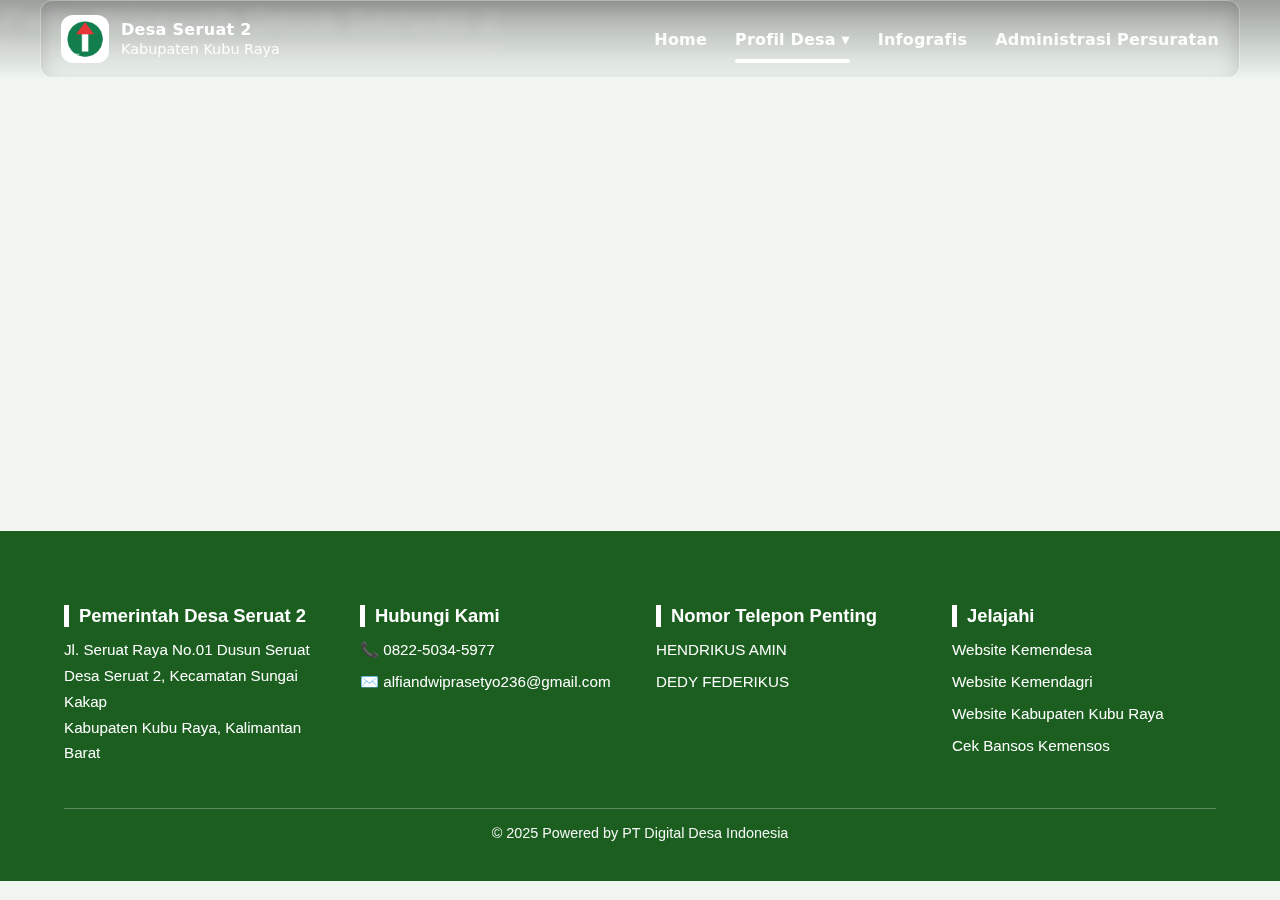
<file: peta.html>
<!DOCTYPE html>
<html lang="id">
<head>
  <meta charset="utf-8" />
  <meta name="viewport" content="width=device-width, initial-scale=1" />
  <title>Peta Desa Seruat 2</title>
  <link rel="stylesheet" href="assets/css/style.css" />
</head>
<body>

<header class="site-header">
  <div class="container header-bar">
    <a class="brand" href="index.html">
      <img src="assets/img/logo.png" alt="Logo Desa Seruat 2" />
      <div class="brand-text">
        <strong>Desa Seruat 2</strong>
        <span>Kabupaten Kubu Raya</span>
      </div>
    </a>

    <button class="nav-toggle" id="navToggle">☰</button>

    <nav class="nav" id="navMenu">
      <a href="index.html">Home</a>
      <div class="dropdown">
        <a href="#" class="dropdown-toggle active">Profil Desa ▾</a>
        <div class="dropdown-menu">
          <a href="visi_misi.html">Visi & Misi</a>
          <a href="sejarah.html">Sejarah Desa</a>
          <a href="peta.html" class="active">Peta Desa</a>
          <a href="struktur.html">Struktur Desa</a>
        </div>
      </div>
      <a href="#">Infografis</a>
      <a href="admin_surat.html">Administrasi Persuratan</a>
    </nav>
  </div>
</header>

<section class="content-section">
  <div class="wrap">
    <h1>Peta Wilayah Desa Seruat 2</h1>
    <p>Berikut adalah peta lokasi wilayah administratif Desa Seruat 2.</p>

    <div style="margin-top:20px; text-align:center;">
      <!-- Contoh Dummy Peta -->
      <iframe src="https://www.google.com/maps/embed?pb=!1m18!1m12!1m3!1d15943.863015387732!2d109.3010!3d-0.0586!2m3!1f0!2f0!3f0!3m2!1i1024!2i768!4f13.1!3m3!1m2!1s0x2e1d6b29f4e3dbf3%3A0x71e50c4e4f8cc76!2sKubu%20Raya!5e0!3m2!1sid!2sid!4v1695830000000!5m2!1sid!2sid"
        width="90%" height="450" style="border:0; border-radius:10px;" allowfullscreen></iframe>
    </div>
  </div>
</section>

<footer id="footer">
  <div class="footer-wrap">
    <div class="footer-grid">
      <div class="footer-col">
        <img src="assets/img/logo.png" class="footer-logo" />
        <h3>Pemerintah Desa Seruat 2</h3>
        <p>Jl. Seruat Raya No.01 Dusun Seruat<br>Desa Seruat 2, Kecamatan Sungai Kakap<br>Kabupaten Kubu Raya, Kalimantan Barat</p>
      </div>
      <div class="footer-col">
        <h3>Hubungi Kami</h3>
        <p>📞 0822-5034-5977</p>
        <p>✉️ alfiandwiprasetyo236@gmail.com</p>
      </div>
      <div class="footer-col">
        <h3>Nomor Telepon Penting</h3>
        <p><a href="#">HENDRIKUS AMIN</a></p>
        <p><a href="#">DEDY FEDERIKUS</a></p>
      </div>
      <div class="footer-col">
        <h3>Jelajahi</h3>
        <p><a href="#">Website Kemendesa</a></p>
        <p><a href="#">Website Kemendagri</a></p>
        <p><a href="#">Website Kabupaten Kubu Raya</a></p>
        <p><a href="#">Cek Bansos Kemensos</a></p>
      </div>
    </div>
    <div class="footer-bottom">© 2025 Powered by PT Digital Desa Indonesia</div>
  </div>
</footer>

<script src="assets/js/main.js"></script>
</body>
</html>
</file>
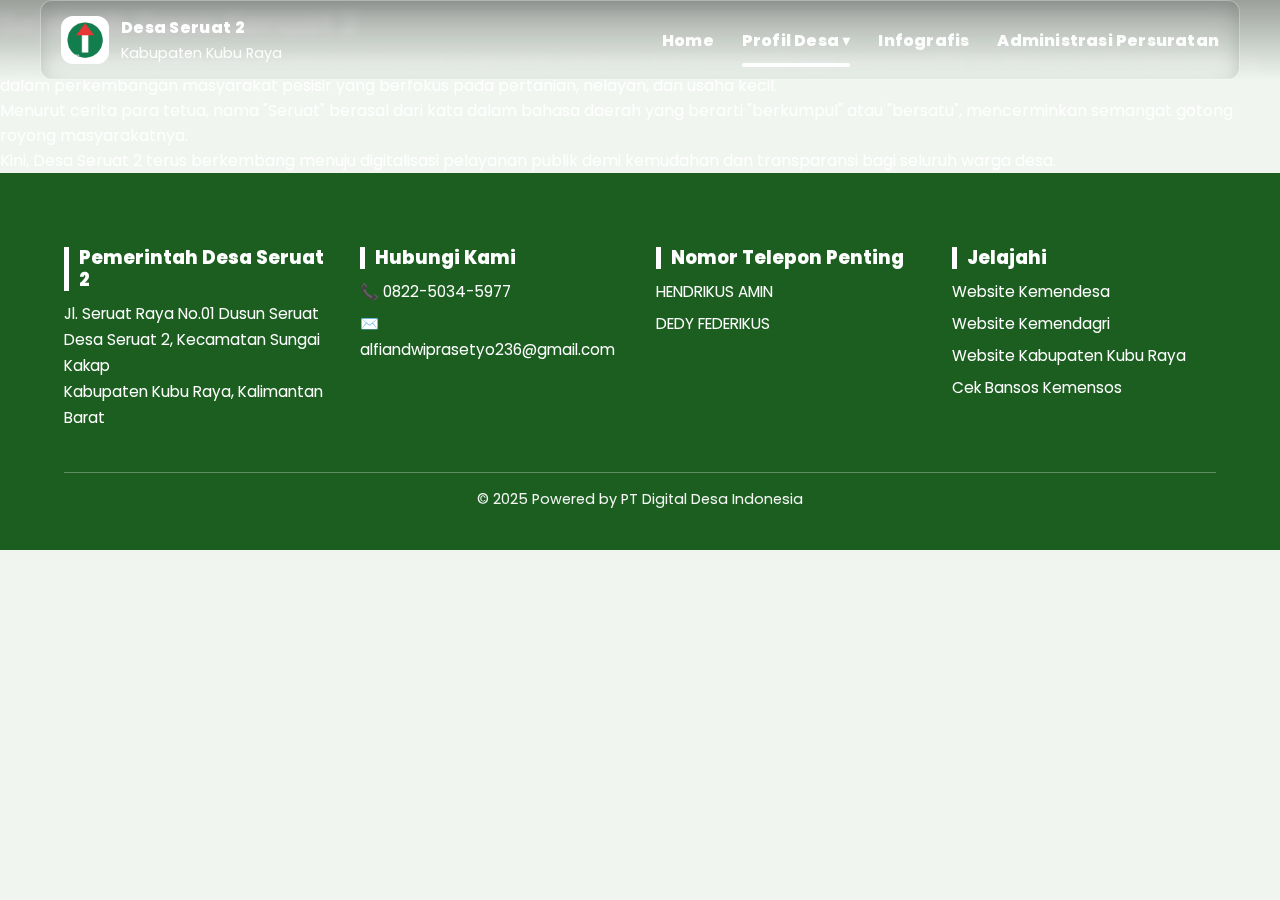
<file: sejarah.html>
<!DOCTYPE html>
<html lang="id">
<head>
  <meta charset="utf-8" />
  <meta name="viewport" content="width=device-width, initial-scale=1" />
  <title>Sejarah Desa Seruat 2</title>
  <link rel="preconnect" href="https://fonts.googleapis.com">
  <link rel="preconnect" href="https://fonts.gstatic.com" crossorigin>
  <link href="https://fonts.googleapis.com/css2?family=Poppins:wght@400;600;800&display=swap" rel="stylesheet">
  <link rel="stylesheet" href="assets/css/style.css" />
</head>
<body>

<!-- Header -->
<header class="site-header">
  <div class="container header-bar">
    <a class="brand" href="index.html">
      <img src="assets/img/logo.png" alt="Logo Desa Seruat 2" />
      <div class="brand-text">
        <strong>Desa Seruat 2</strong>
        <span>Kabupaten Kubu Raya</span>
      </div>
    </a>

    <button class="nav-toggle" aria-label="Menu" id="navToggle">☰</button>

    <nav class="nav" id="navMenu">
      <a href="index.html">Home</a>
      <div class="dropdown">
        <a href="#" class="dropdown-toggle active">Profil Desa ▾</a>
        <div class="dropdown-menu">
          <a href="visi_misi.html">Visi & Misi</a>
          <a href="sejarah.html" class="active">Sejarah Desa</a>
          <a href="peta.html">Peta Desa</a>
          <a href="struktur.html">Struktur Desa</a>
        </div>
      </div>
      <a href="#">Infografis</a>
      <a href="admin_surat.html">Administrasi Persuratan</a>
    </nav>
  </div>
</header>

<!-- Konten Utama -->
<section class="content-section">
  <div class="wrap">
    <h1>Sejarah Desa Seruat 2</h1>
    <p>
      Desa Seruat 2 merupakan salah satu desa di Kecamatan Sungai Kakap, Kabupaten Kubu Raya.
      Berdiri sejak awal tahun 1980-an, desa ini memiliki sejarah panjang dalam perkembangan
      masyarakat pesisir yang berfokus pada pertanian, nelayan, dan usaha kecil.
    </p>
    <p>
      Menurut cerita para tetua, nama "Seruat" berasal dari kata dalam bahasa daerah yang berarti
      "berkumpul" atau "bersatu", mencerminkan semangat gotong royong masyarakatnya.
    </p>
    <p>
      Kini, Desa Seruat 2 terus berkembang menuju digitalisasi pelayanan publik
      demi kemudahan dan transparansi bagi seluruh warga desa.
    </p>
  </div>
</section>

<!-- Footer -->
<footer id="footer">
  <div class="footer-wrap">
    <div class="footer-grid">
      <div class="footer-col">
        <img src="assets/img/logo.png" alt="Logo Desa Seruat 2" class="footer-logo" />
        <h3>Pemerintah Desa Seruat 2</h3>
        <p>Jl. Seruat Raya No.01 Dusun Seruat<br>Desa Seruat 2, Kecamatan Sungai Kakap<br>Kabupaten Kubu Raya, Kalimantan Barat</p>
      </div>
      <div class="footer-col">
        <h3>Hubungi Kami</h3>
        <p>📞 0822-5034-5977</p>
        <p>✉️ alfiandwiprasetyo236@gmail.com</p>
      </div>
      <div class="footer-col">
        <h3>Nomor Telepon Penting</h3>
        <p><a href="#">HENDRIKUS AMIN</a></p>
        <p><a href="#">DEDY FEDERIKUS</a></p>
      </div>
      <div class="footer-col">
        <h3>Jelajahi</h3>
        <p><a href="#">Website Kemendesa</a></p>
        <p><a href="#">Website Kemendagri</a></p>
        <p><a href="#">Website Kabupaten Kubu Raya</a></p>
        <p><a href="#">Cek Bansos Kemensos</a></p>
      </div>
    </div>
    <div class="footer-bottom">© 2025 Powered by PT Digital Desa Indonesia</div>
  </div>
</footer>

<script src="assets/js/main.js"></script>
</body>
</html>
</file>
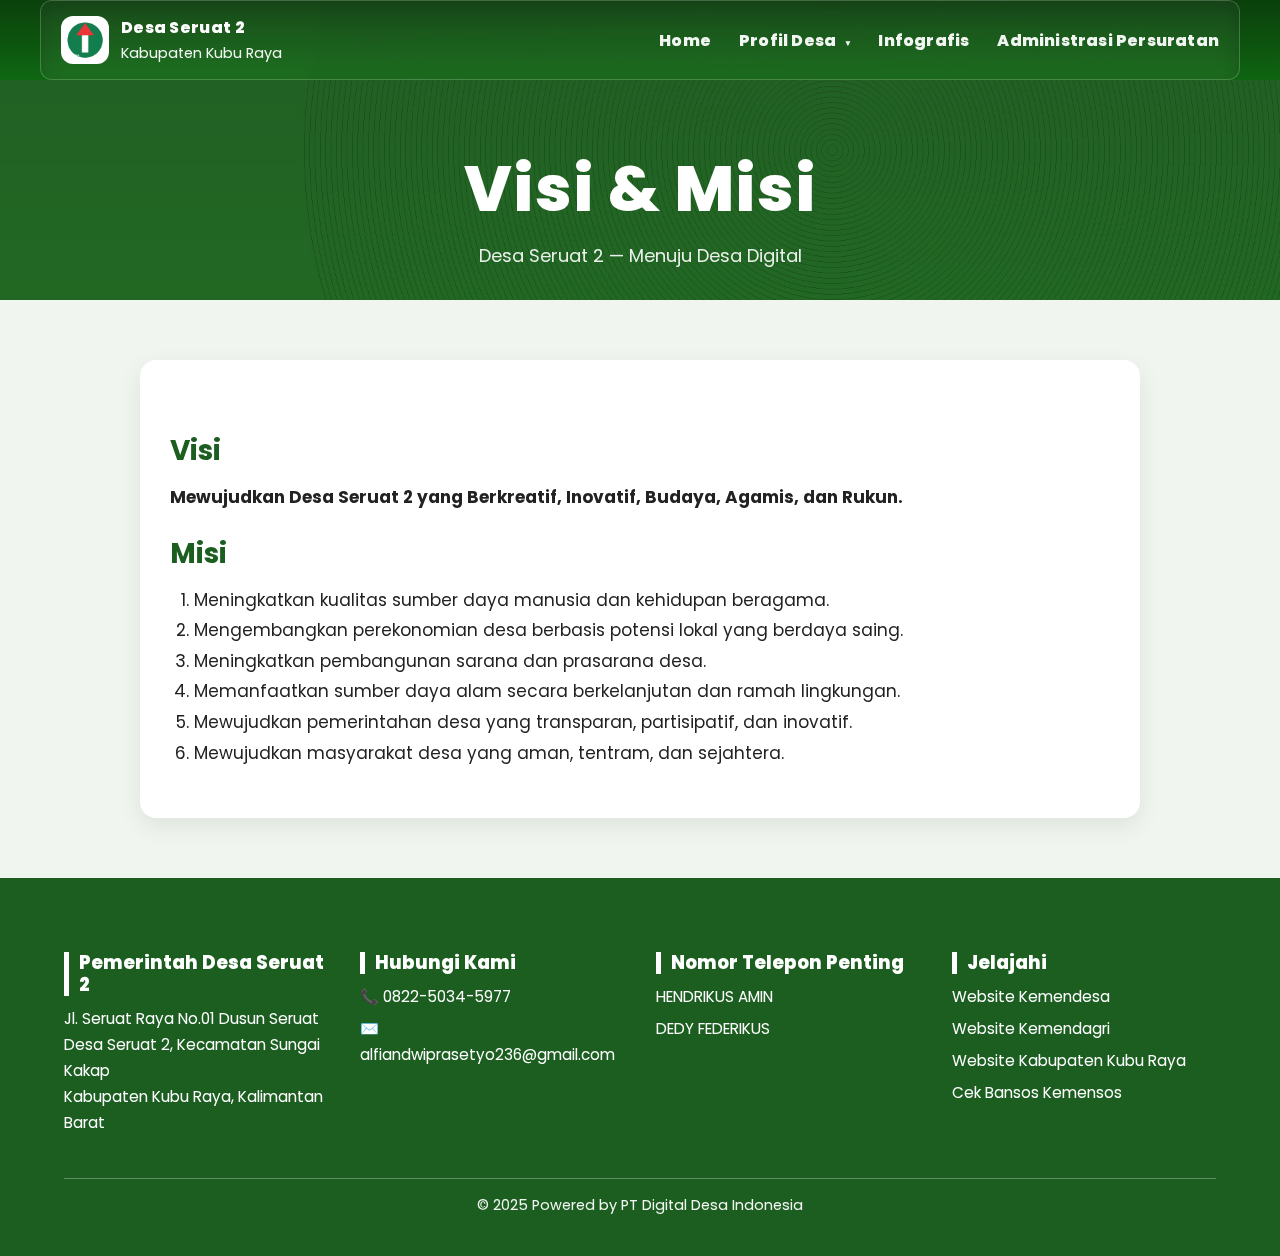
<file: visi_misi.html>
<!DOCTYPE html>
<html lang="id">
<head>
  <meta charset="UTF-8" />
  <meta name="viewport" content="width=device-width, initial-scale=1.0"/>
  <title>Visi & Misi — Desa Seruat 2</title>

  <!-- Font + CSS -->
  <link rel="preconnect" href="https://fonts.googleapis.com">
  <link rel="preconnect" href="https://fonts.gstatic.com" crossorigin>
  <link href="https://fonts.googleapis.com/css2?family=Poppins:wght@400;600;800&display=swap" rel="stylesheet">
  <link rel="stylesheet" href="assets/css/style.css">
</head>
<body>

  <!-- Header (disamakan dengan home) -->
  <header class="site-header">
    <div class="container header-bar">
      <a class="brand" href="index.html">
        <img src="assets/img/logo.png" alt="Logo Desa Seruat 2" />
        <div class="brand-text">
          <strong>Desa Seruat 2</strong>
          <span>Kabupaten Kubu Raya</span>
        </div>
      </a>

      <button class="nav-toggle" aria-label="Menu" id="navToggle">☰</button>

      <nav class="nav" id="navMenu">
        <a href="index.html">Home</a>

        <div class="dropdown">
          <a href="#" class="dropdown-toggle">Profil Desa <span class="arrow">▾</span></a>
          <div class="dropdown-menu">
            <a class="active" href="visi_misi.html">Visi &amp; Misi</a>
            <a href="sejarah.html">Sejarah Desa</a>
            <a href="peta.html">Peta Desa</a>
            <a href="struktur.html">Struktur Desa</a>
          </div>
        </div>

        <a href="#">Infografis</a>
        <a href="admin_surat.html">Administrasi Persuratan</a>
      </nav>
    </div>
  </header>

  <!-- Hero kecil untuk halaman -->
  <section class="hero-visi">
    <div class="text">
      <h1>Visi &amp; Misi</h1>
      <p>Desa Seruat 2 — Menuju Desa Digital</p>
    </div>
  </section>

  <!-- Konten Visi & Misi -->
  <section class="visi-misi">
    <h2>Visi</h2>
    <p><strong>Mewujudkan Desa Seruat 2 yang Berkreatif, Inovatif, Budaya, Agamis, dan Rukun.</strong></p>

    <h2>Misi</h2>
    <ol>
      <li>Meningkatkan kualitas sumber daya manusia dan kehidupan beragama.</li>
      <li>Mengembangkan perekonomian desa berbasis potensi lokal yang berdaya saing.</li>
      <li>Meningkatkan pembangunan sarana dan prasarana desa.</li>
      <li>Memanfaatkan sumber daya alam secara berkelanjutan dan ramah lingkungan.</li>
      <li>Mewujudkan pemerintahan desa yang transparan, partisipatif, dan inovatif.</li>
      <li>Mewujudkan masyarakat desa yang aman, tentram, dan sejahtera.</li>
    </ol>
  </section>

  <!-- Footer (boleh pakai footer versi home, jika sudah ada copy saja) -->
  <footer id="footer">
    <div class="footer-wrap">
      <div class="footer-grid">
        <div class="footer-col">
          <img src="assets/img/logo.png" class="footer-logo" alt="Logo Desa" />
          <h3>Pemerintah Desa Seruat 2</h3>
          <p>Jl. Seruat Raya No.01 Dusun Seruat<br>Desa Seruat 2, Kecamatan Sungai Kakap<br>Kabupaten Kubu Raya, Kalimantan Barat</p>
        </div>
        <div class="footer-col">
          <h3>Hubungi Kami</h3>
          <p>📞 0822-5034-5977</p>
          <p>✉️ alfiandwiprasetyo236@gmail.com</p>
        </div>
        <div class="footer-col">
          <h3>Nomor Telepon Penting</h3>
          <p><a href="#">HENDRIKUS AMIN</a></p>
          <p><a href="#">DEDY FEDERIKUS</a></p>
        </div>
        <div class="footer-col">
          <h3>Jelajahi</h3>
          <p><a href="#">Website Kemendesa</a></p>
          <p><a href="#">Website Kemendagri</a></p>
          <p><a href="#">Website Kabupaten Kubu Raya</a></p>
          <p><a href="#">Cek Bansos Kemensos</a></p>
        </div>
      </div>
      <div class="footer-bottom">© 2025 Powered by PT Digital Desa Indonesia</div>
    </div>
  </footer>

  <!-- Script toggle nav (pakai yang sama seperti home) -->
  <script src="assets/js/main.js"></script>
</body>
</html>
</file>
<file: assets/css/style.css>
/* Basic reset */
*{box-sizing:border-box;margin:0;padding:0}
:root{
  /* Palet baru (hijau seperti contoh) */
  --green:#1B5E20;        /* utama: hijau tua */
  --green-2:#2E7D32;      /* aksen/hover: hijau daun */
  --white:#fff;
  --muted:#cce0cc;        /* latar lembut kehijauan */
  --glass:rgba(255,255,255,.12);
}
html,body{height:100%}
body{font-family:'Poppins',system-ui,Segoe UI,Roboto,Arial,sans-serif;color:#fff;background:#f0f5f0}

/* ====== HEADER ====== */
.site-header{
  position:fixed; inset:0 0 auto 0; z-index:9999;
  background:linear-gradient(to bottom, rgba(0,0,0,.35), rgba(0,0,0,0));
  -webkit-backdrop-filter:saturate(140%) blur(4px);
  backdrop-filter:saturate(140%) blur(4px);
}
.site-header .container{
  max-width:1200px; margin:0 auto; display:flex; align-items:center; gap:16px;
  padding:14px 20px;
}

/* header bar (dipakai semua halaman) */
.header-bar{
  max-width:1200px;
  margin:10px auto 0;
  padding:10px 18px;
  border-radius:12px;
  background:rgba(255,255,255,.06);
  border:1px solid rgba(255,255,255,.18);
  box-shadow:0 6px 22px rgba(0,0,0,.18) inset;
  display:flex; align-items:center; gap:18px;
}

.brand{display:flex;align-items:center;gap:12px;text-decoration:none;color:#fff}
.brand img{width:48px;height:48px;border-radius:12px;border:2px solid rgba(255,255,255,.6);background:#fff}
.brand-text strong{display:block;font-weight:800;letter-spacing:.3px}
.brand-text span{font-size:.9rem;opacity:.95}

/* NAV */
.nav{margin-left:auto;display:flex;gap:28px;align-items:center}
.nav a{color:#fff;text-decoration:none;font-weight:800;opacity:.95;position:relative;letter-spacing:.2px}
.nav a.active,.nav a:hover{opacity:1}
.nav a.active::after,.nav a:hover::after{
  content:""; position:absolute; left:0; right:0; bottom:-6px; height:4px;
  border-radius:2px; background:#fff;
}
.nav-toggle{display:none;margin-left:auto;background:var(--glass);border:1px solid rgba(255,255,255,.3);color:#fff;
  padding:8px 10px;border-radius:10px;font-size:20px}

/* ====== DROPDOWN ====== */
.dropdown{ position:relative; display:inline-block; }
.dropdown-toggle{ color:#fff; font-weight:800; text-decoration:none; padding:8px 0; display:inline-block; }
.nav .arrow{ font-size:.6em; margin-left:6px; }
.dropdown-menu{
  display:none; position:absolute; top:42px; left:0; z-index:999;
  min-width:240px; background:rgba(255,255,255,.96); backdrop-filter:blur(6px);
  border-radius:12px; box-shadow:0 10px 25px rgba(0,0,0,.2); overflow:hidden;
}
.dropdown-menu a{ display:block; padding:12px 16px; color:var(--green); font-weight:700; text-decoration:none; }
.dropdown-menu a:hover{ background:#e5f1e5; color:var(--green-2); }
.dropdown:hover .dropdown-menu{ display:block; }

/* ====== HERO ====== */
.hero{
  min-height:100vh; position:relative; padding-top:86px;
}
.hero-slide{
  position:relative; min-height:inherit; display:grid; place-items:center;
  background-image:var(--bg); background-size:cover; background-position:center;
}
.hero .overlay{
  position:absolute; inset:0;
  background: linear-gradient(180deg, rgba(27,94,32,.45) 0%, rgba(27,94,32,.70) 65%, rgba(27,94,32,.75) 100%);
}
.hero-content{position:relative;text-align:center;z-index:1;max-width:1100px;padding:0 20px}
.hero-content h1{font-size:clamp(32px,6vw,80px);line-height:1.06;font-weight:900;text-transform:uppercase;text-shadow:0 8px 34px rgba(0,0,0,.55)}
.hero-content h2{font-size:clamp(24px,6vw,64px);font-weight:800;margin-top:10px;text-shadow:0 10px 30px rgba(0,0,0,.5)}
.hero-content p{margin-top:12px;font-size:clamp(14px,2.2vw,28px);font-weight:700;opacity:.98}

/* Arrows (khusus hero) */
.hero .arrow{
  position:absolute; top:54%; transform:translateY(-50%); z-index:2;
  background:rgba(255,255,255,.16); border:1px solid rgba(255,255,255,.35); color:#fff;
  width:48px; height:48px; border-radius:50%; display:grid; place-items:center; font-size:28px; cursor:pointer;
  box-shadow:0 8px 18px rgba(0,0,0,.25);
}
.hero .arrow.left{left:18px}
.hero .arrow.right{right:18px}
.hero .arrow:hover{ background:rgba(255,255,255,.28) }

/* panah kecil dropdown */
.nav .arrow,.dropdown-toggle .arrow{
  position:static!important;width:auto!important;height:auto!important;background:none!important;border:0!important;box-shadow:none!important;display:inline-block!important;border-radius:0!important;font-size:.6em;margin-left:6px;
}

/* ====== BADGES ====== */
.badges{position:absolute;inset:auto 0 24px 0;display:flex;justify-content:space-between;align-items:end;padding:0 24px;z-index:2}
.badge.visits{display:flex;align-items:center;gap:12px;background:#d46e75;color:#fff;border-radius:16px;padding:14px 16px;box-shadow:0 10px 20px rgba(0,0,0,.25)}
.badge .icon{background:rgba(255,255,255,.25);width:32px;height:32px;border-radius:10px;display:grid;place-items:center}
.badge .title{font-weight:700;line-height:1}
.badge .subtitle{font-size:.9rem;margin-top:-2px;opacity:.95}
.badge .count{margin-left:12px;font-weight:800;font-size:1.2rem;background:rgba(255,255,255,.25);padding:6px 10px;border-radius:10px}
.badge .chev{margin-left:8px;background:rgba(255,255,255,.25);border:0;color:#fff;padding:6px 8px;border-radius:10px}

/* Tombol Pengaduan fix */
.btn-report-fixed{
  position:fixed; bottom:25px; right:25px;
  background:var(--green-2); color:#fff; font-weight:600; font-size:15px;
  text-decoration:none; padding:14px 18px; border-radius:16px; box-shadow:0 6px 20px rgba(0,0,0,.25);
  display:flex; align-items:center; gap:8px; transition:.25s; z-index:100;
}
.btn-report-fixed:hover{ background:var(--green); transform:translateY(-3px) }

/* ====== SAMBUTAN ====== */
#sambutan{background:#f0f5f0;color:#222;padding:64px 0 80px}
#sambutan .wrap{max-width:1200px;margin:0 auto;padding:0 20px}
.sambutan-grid{display:grid;grid-template-columns:420px 1fr;gap:36px;align-items:center}
.sambutan-photo{display:grid;place-items:center}
.sambutan-photo img{width:min(100%,420px);aspect-ratio:1/1;object-fit:cover;border-radius:50%;box-shadow:0 10px 30px rgba(0,0,0,.18);border:10px solid #fff}
.sambutan-title{color:var(--green-2);font-size:clamp(26px,3.2vw,42px);line-height:1.1;margin-bottom:12px;font-weight:800}
.sambutan-name{font-size:clamp(18px,2.2vw,26px);margin:10px 0 2px;color:var(--green);font-weight:800;letter-spacing:.5px}
.sambutan-role{font-weight:700;color:#2f2f2f;margin-bottom:16px}
.sambutan-body{font-weight:600;line-height:1.7;text-transform:uppercase}
.sambutan-link a{display:inline-block;margin-top:18px;font-weight:800;color:#0d3d1e;text-decoration:none;border-bottom:3px solid #0d3d1e;padding-bottom:2px}
.sambutan-link a:hover{opacity:.85}

/* ====== FOOTER (rapi) ====== */
#footer{
  background:var(--green);
  color:#fff;
  padding:70px 0 40px;
  font-family:'Poppins',sans-serif;
}
.footer-wrap{
  max-width:1200px;
  margin:0 auto;
  padding:0 24px;
}
.footer-grid{
  display:grid;
  grid-template-columns:repeat(auto-fit,minmax(250px,1fr));
  gap:40px;
  align-items:start;
}
.footer-col{line-height:1.7}
.footer-col h3{
  font-size:1.15rem;
  font-weight:800;
  margin-bottom:12px;
  border-left:5px solid #fff;
  padding-left:10px;
}
.footer-col p,
.footer-col a{
  font-size:.95rem;
  color:#fff;
  text-decoration:none;
  display:block;
  margin-bottom:6px;
}
.footer-col a:hover{ text-decoration:underline; opacity:.9; }
.footer-logo{
  width:80px; margin-bottom:14px; border-radius:12px; background:#fff; padding:6px;
  box-shadow:0 3px 12px rgba(0,0,0,.2);
}
.footer-bottom{
  margin-top:50px;
  text-align:center;
  font-size:.9rem;
  opacity:.95;
  border-top:1px solid rgba(255,255,255,.3);
  padding-top:20px;
}

/* ====== MOBILE ====== */
@media (max-width:980px){
  .nav{display:none; position:absolute; right:18px; top:68px; background:rgba(0,0,0,.8); border:1px solid rgba(255,255,255,.2); padding:12px 16px; border-radius:12px; flex-direction:column; gap:14px}
  .nav.show{display:flex}
  .nav-toggle{display:block}

  .dropdown{width:100%}
  .dropdown-menu{position:static; box-shadow:none; background:none; min-width:unset; display:none}
  .dropdown-menu a{color:#fff; padding-left:28px}
  .dropdown:hover .dropdown-menu{display:block}

  .footer-grid{text-align:center}
  .footer-col h3{border:none;padding-left:0}
  .footer-logo{margin:0 auto 16px}
}

/* Animasi teks hero */
.fade{opacity:1;transition:opacity .5s ease}
.fade.hide{opacity:0}

/* ====== Halaman Visi & Misi ====== */
.hero-visi{
  position:relative;
  background:url('../img/hero1.jpg') center/cover no-repeat;
  height:300px;
  display:flex; align-items:center; justify-content:center;
  color:#fff;
  padding-top:110px;            /* ruang untuk navbar fixed */
}
.hero-visi::before{
  content:""; position:absolute; inset:0; background:rgba(27,94,32,.5); pointer-events:none;
}
.hero-visi .text{position:relative;text-align:center;z-index:2}
.hero-visi .text h1{font-size:clamp(32px,5vw,64px);font-weight:800;letter-spacing:1px}
.hero-visi .text p{font-size:18px;opacity:.9;margin-top:6px}

.visi-misi{
  background:#fff;color:#222;max-width:1000px;margin:60px auto;padding:50px 30px;border-radius:16px;box-shadow:0 8px 24px rgba(0,0,0,.08)
}
.visi-misi h2{color:var(--green);margin:20px 0 10px;font-size:28px}
.visi-misi p,.visi-misi li{font-size:17px;line-height:1.8}
.visi-misi ol{margin-left:24px}
@media (max-width:768px){
  .visi-misi{width:90%;padding:30px 20px}
  .hero-visi{height:220px}
}
/* ===== Footer rapi, tanpa logo dan sejajar ===== */

/* sembunyikan logo di kolom pertama (tanpa ubah HTML) */
.footer-col .footer-logo{ display:none !important; }

/* pastikan semua kolom rata atas dan spacing konsisten */
.footer-grid{
  align-items: start;
  gap: 32px;                 /* sedikit lebih rapat agar hemat ruang */
}

/* judul kolom dengan garis kiri yang seragam */
.footer-col h3{
  margin: 4px 0 10px;        /* kasih sedikit top-margin kecil */
  padding-left: 10px;
  border-left: 5px solid #fff;
  line-height: 1.2;
}

/* teks paragraf & link seragam, rata kiri */
.footer-col p,
.footer-col a{
  margin: 6px 0;
  line-height: 1.7;
  text-decoration: none;
  color: #fff;
  display: block;
}

/* hover link */
.footer-col a:hover{ text-decoration: underline; opacity: .9; }

/* kolom alamat: hapus margin yang terlalu besar */
.footer-col.address p{ margin: 6px 0; }

/* garis © bawah tetap rapi */
.footer-bottom{
  margin-top: 36px;            /* sedikit lebih dekat ke konten */
  padding-top: 16px;
  border-top: 1px solid rgba(255,255,255,.3);
}

/* responsive: center di hp */
@media (max-width: 768px){
  .footer-grid{ text-align: center; }
  .footer-col h3{ border: none; padding-left: 0; }
}
</file>
